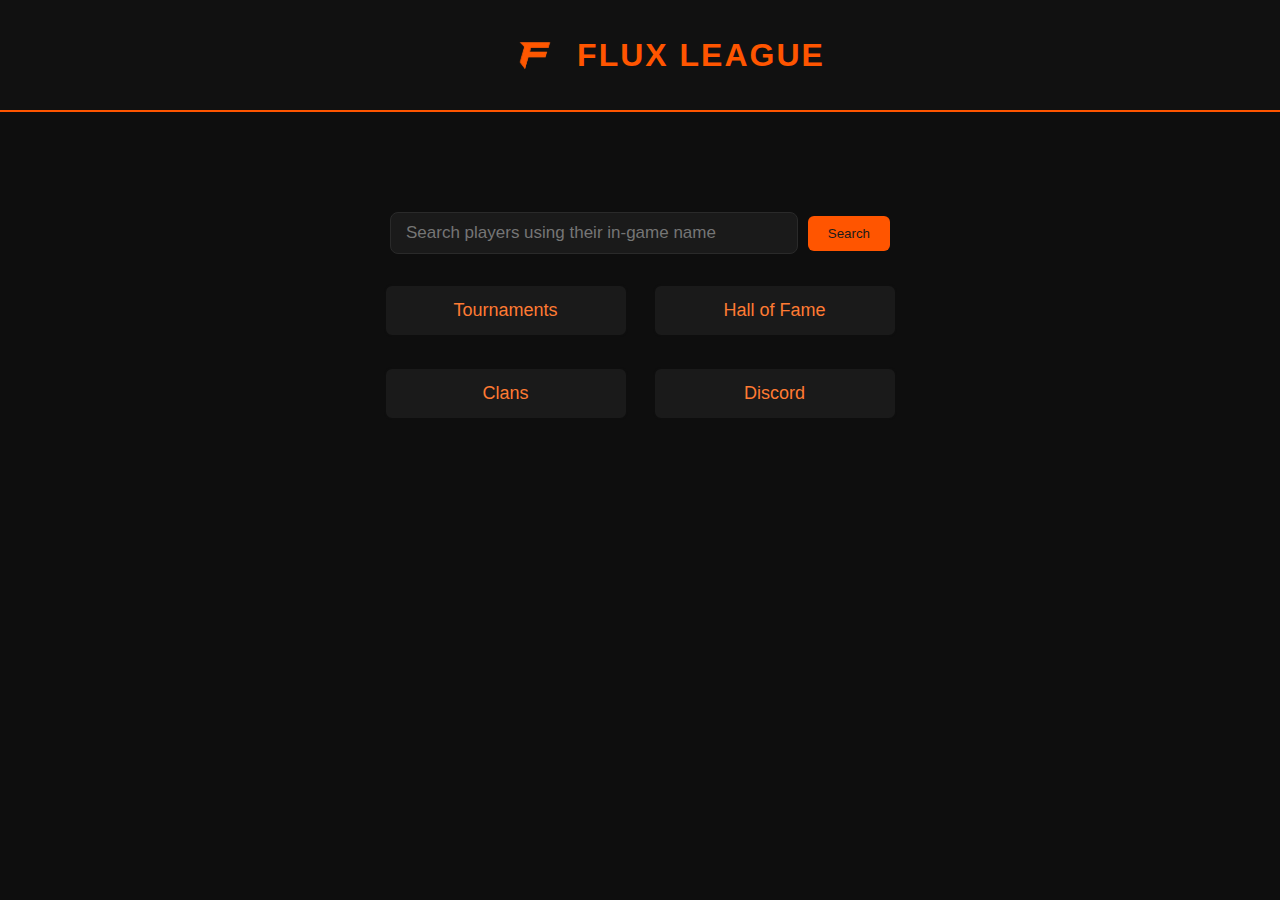
<file: index.html>
<!DOCTYPE html>
<html>
<head>
    <meta charset="UTF-8" />
    <title>Flux League</title>
    <link rel="stylesheet" href="css/style.css">
    <script src="js/searchBar.js" defer></script>
    <link rel="icon" type="image/png" sizes="32x32" href="favicon.png">
</head>
<body>
    <header class="header">
        <div class="header-content">  
            <img src="flux-logo.png" alt="Flux Logo" class="logo">
            <h1>FLUX LEAGUE</h1>
        </div>
    </header>

    <div class="top-section">

        <div class="search-container">
            <div class="search-wrapper">
                <input 
                    type="text"
                    class="search-bar"
                    id="playerSearch"
                    placeholder="Search players using their in-game name"
                />
                <ul id="suggestions" class="suggestions"></ul>
            </div>
            <button id="searchBtn">Search</button>
        </div>

        <div class="buttons">
            <a class="btn" href="tournament.html">Tournaments</a>
            <a class="btn" href="hall.html">Hall of Fame</a>
        </div>

        <div class="buttons">
            <a class="btn" href="clans.html">Clans</a>
            <a class="btn" href="https://discord.gg/72waG4Wb9V">Discord</a>
        </div>

    </div>
</body>
</html>
</file>
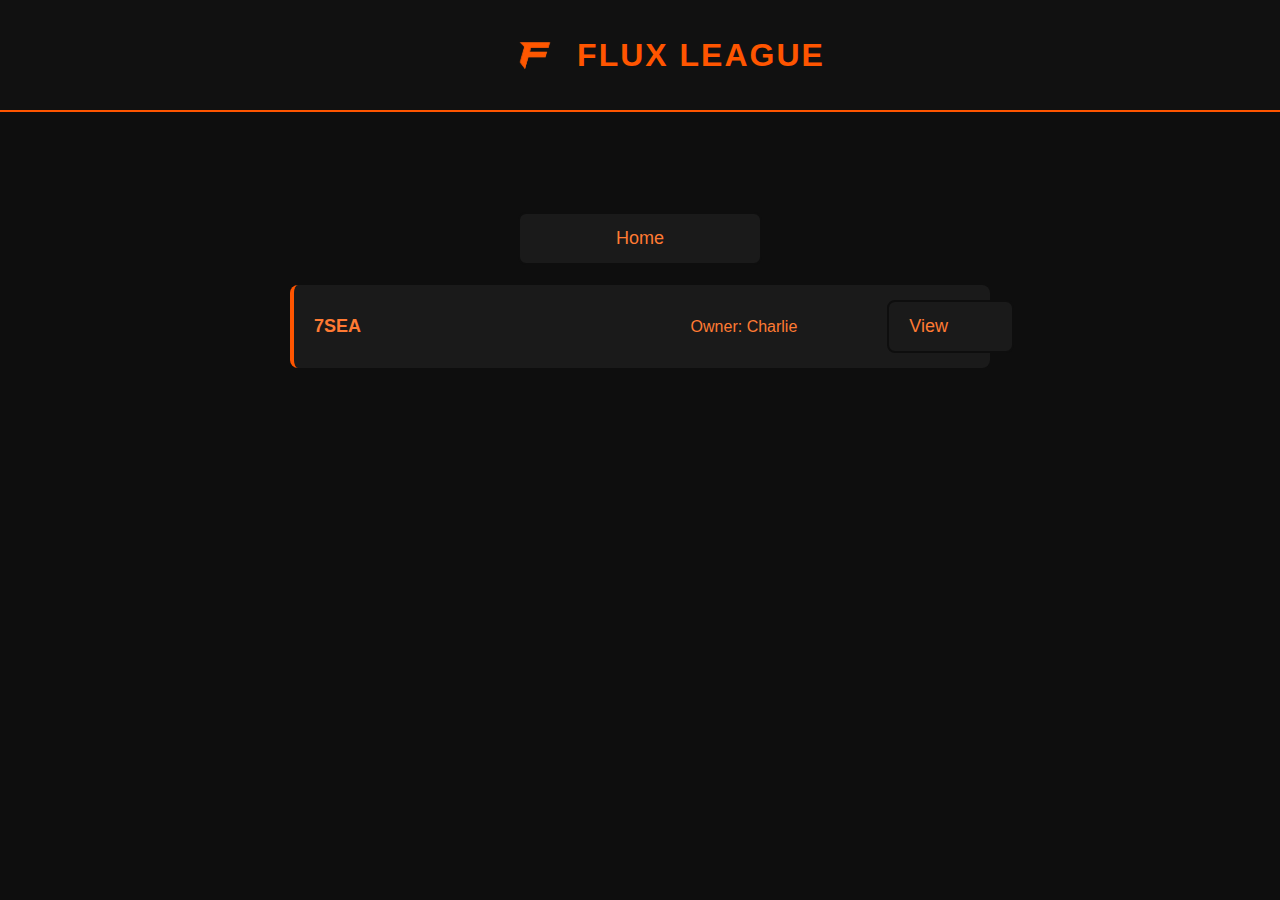
<file: clans.html>
<!DOCTYPE html>
<html>
<head>
    <meta charset="UTF-8" />
    <title>Flux League</title>
    <link rel="stylesheet" href="css/style.css">
</head>

<body>
    <header class="header">
        <div class="header-content">  
            <img src="flux-logo.png" alt="Flux Logo" class="logo">
            <h1>FLUX LEAGUE</h1>
        </div>
    </header>

    <div class="top-section">

        <div class="buttons">
            <a class="btn" href="index.html">Home</a>
        </div>
    </div>

    <div class="clan-list">

        <div class="clan-card">
            <span class="c-name">7SEA</span>
            <span class="c-owner">Owner: Charlie</span>
            <a class="btn small" href="clans/7sea.html">View</a>
        </div>

    </div>
</body>
</file>
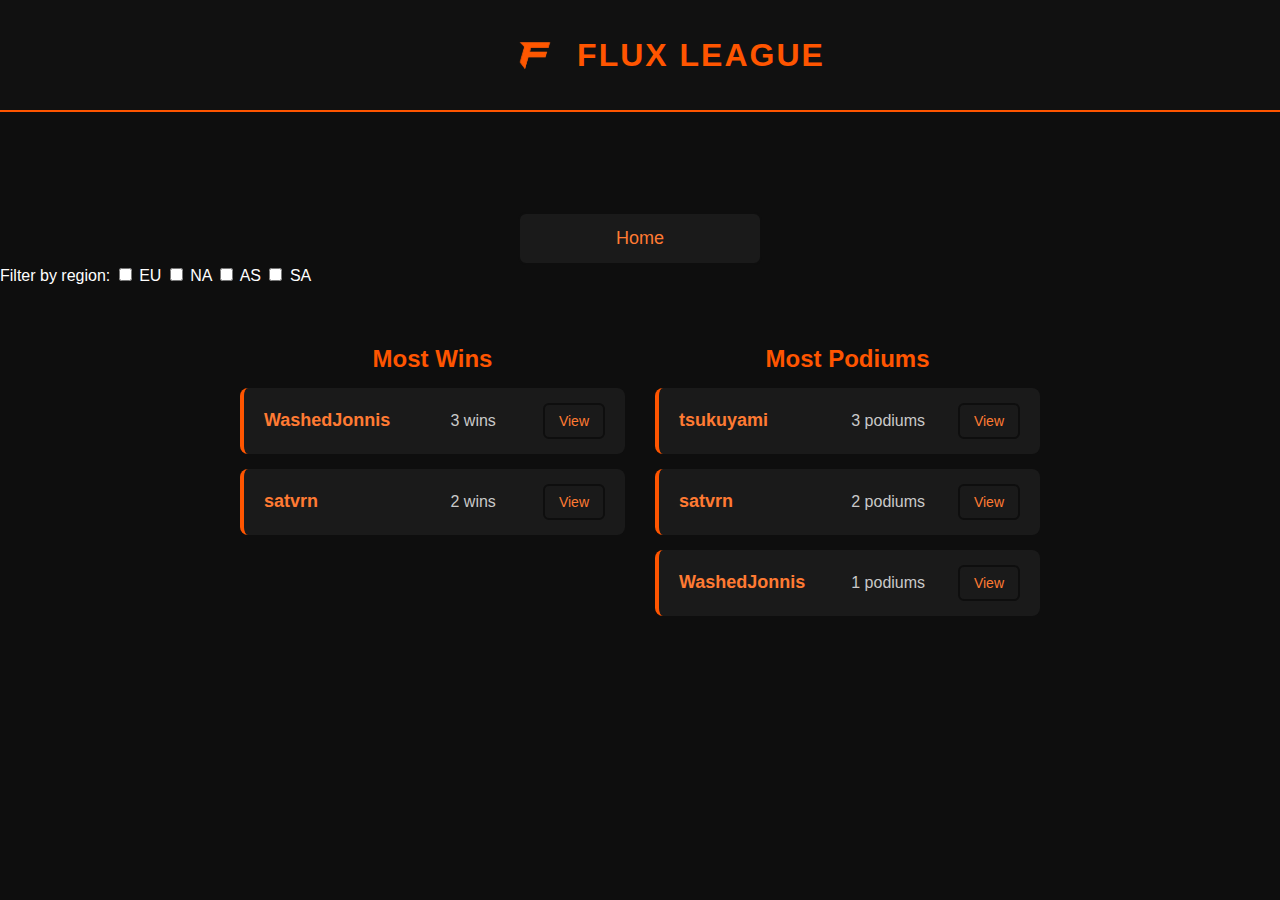
<file: hall.html>
<!DOCTYPE html>
<html>
<head>
    <meta charset="UTF-8" />
    <title>Flux League</title>
    <link rel="stylesheet" href="css/style.css">
    <link rel="icon" type="image/png" sizes="32x32" href="favicon.png">
</head>

<body>
    <header class="header">
        <div class="header-content">  
            <img src="flux-logo.png" alt="Flux Logo" class="logo">
            <h1>FLUX LEAGUE</h1>
        </div>
    </header>

    <div class="top-section">
        <div class="buttons">
            <a class="btn" href="index.html">Home</a>
        </div>
    </div>

    <!-- Region filters -->
    <div class="filters">
        <span class="filters-title">Filter by region:</span>

        <label class="filter-item">
            <input type="checkbox" class="filter-region" value="EU">
            <span>EU</span>
        </label>

        <label class="filter-item">
            <input type="checkbox" class="filter-region" value="NA">
            <span>NA</span>
        </label>

        <label class="filter-item">
            <input type="checkbox" class="filter-region" value="AS">
            <span>AS</span>
        </label>

        <label class="filter-item">
            <input type="checkbox" class="filter-region" value="SA">
            <span>SA</span>
        </label>
    </div>

    <!-- Hall of fame -->
    <div class="hof-container">

        <div class="hof-column">
            <h2>Most Wins</h2>
            <div id="wins-list" class="hof-list"></div>
        </div>

        <div class="hof-column">
            <h2>Most Podiums</h2>
            <div id="podiums-list" class="hof-list"></div>
        </div>

    </div>

    <script src="js/hof.js"></script>
</body>
</html>
</file>
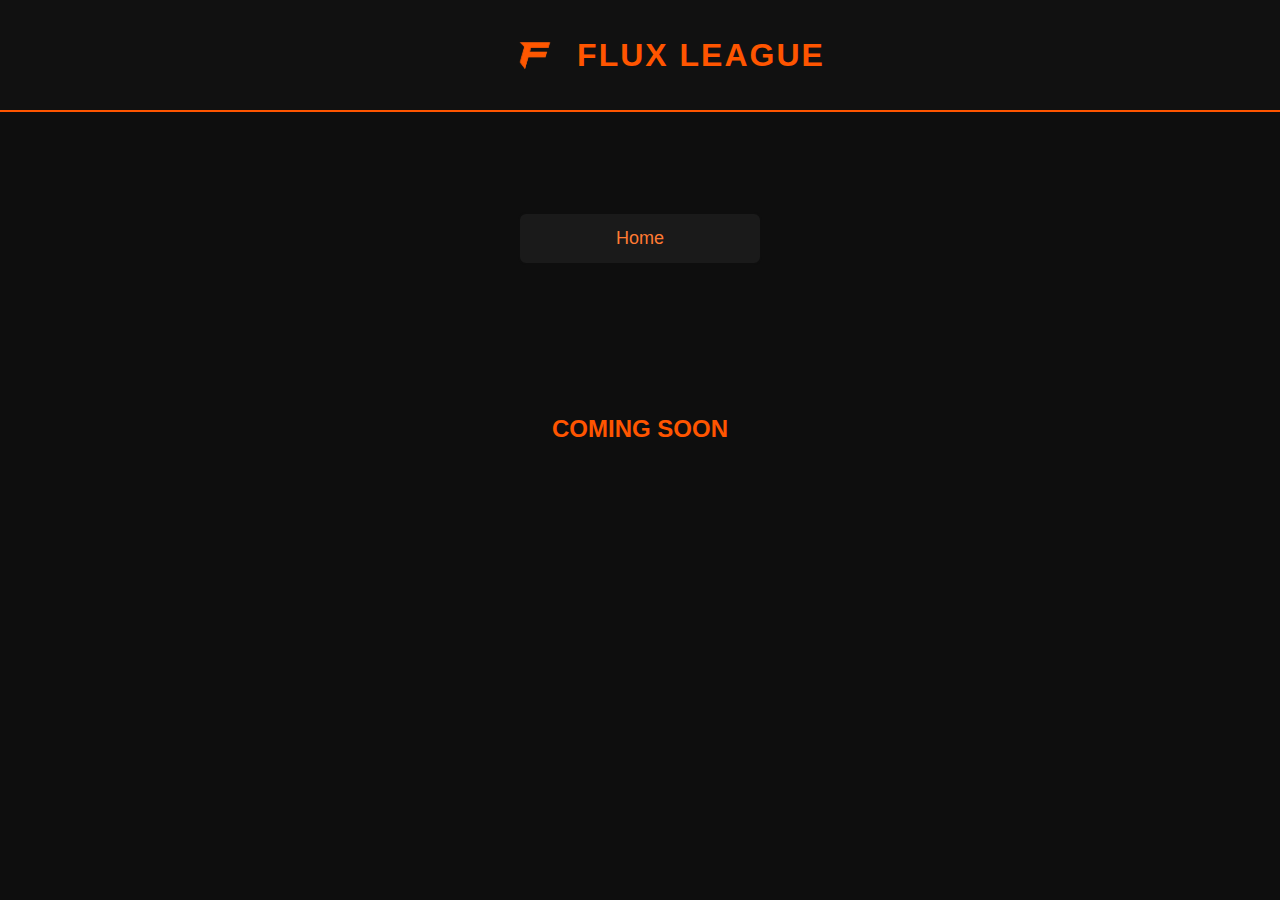
<file: tournament.html>
<!DOCTYPE html>
<html>
<head>
    <meta charset="UTF-8" />
    <title>Flux League</title>
    <link rel="stylesheet" href="css/style.css">
</head>

<body>
    <header class="header">
        <div class="header-content">  
            <img src="flux-logo.png" alt="Flux Logo" class="logo">
            <h1>FLUX LEAGUE</h1>
        </div>
    </header>

    <div class="top-section">

        <div class="buttons">
            <a class="btn" href="index.html">Home</a>
        </div>
    </div>

    <h2 class="coming-soon">COMING SOON</h2>

    <!-- <div class="tournament-list">
        <div class="tournament-card">
            <div class="t-name">test 1</div>
            <div class="t-date">Nov 18 2025</div>
            <a href="../tourneys/placeholder.html" class="btn small">View</a>
            <span class="badge upcoming">Upcoming</span>
        </div>

        <div class="tournament-card">
            <div class="t-name">test 2</div>
            <div class="t-date">Dec 5 2025</div>
            <a href="#" class="btn small">View</a>
            <span class="badge finished">Finished</span>
        </div>
    </div>-->
</body>
</file>
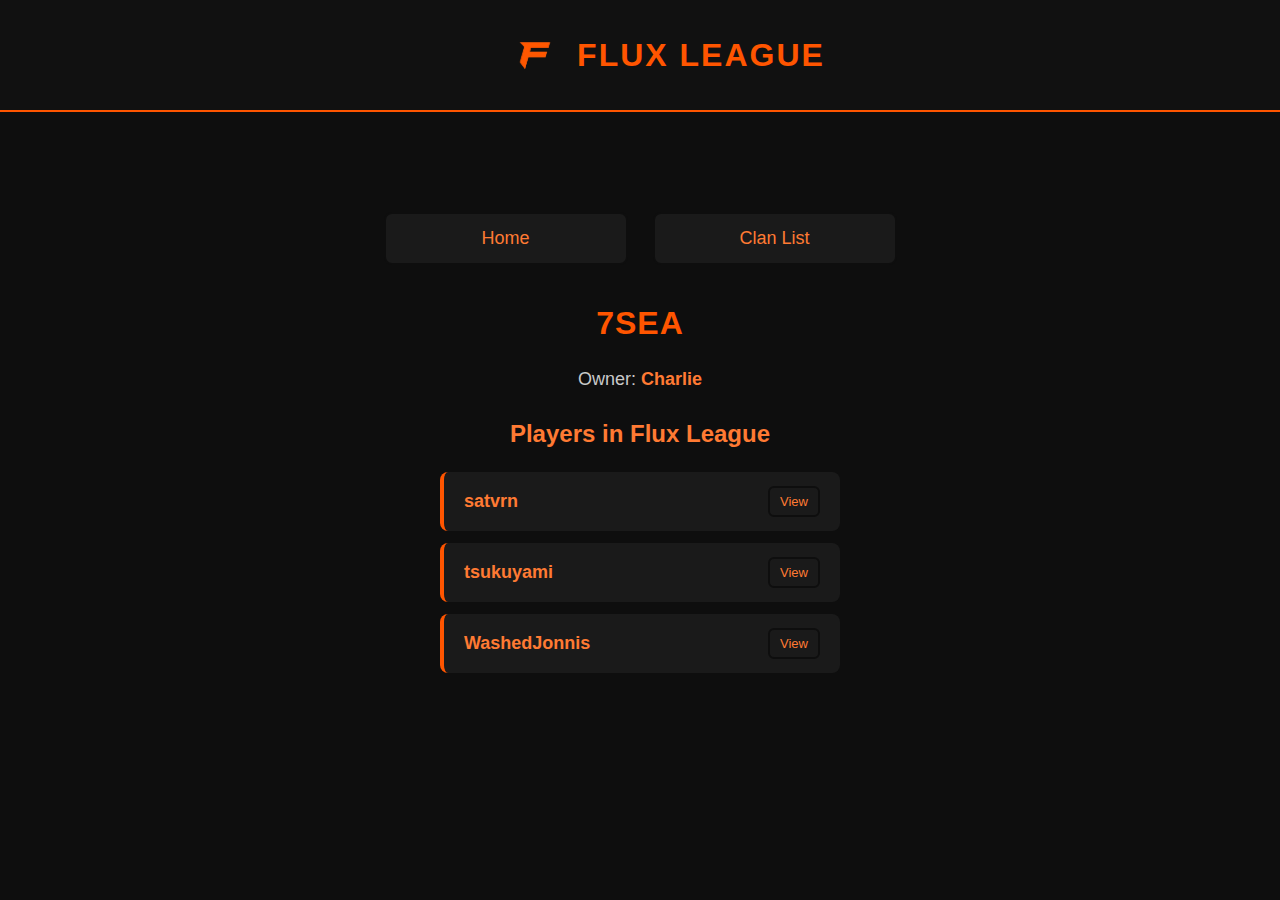
<file: clans/7sea.html>
<!DOCTYPE html>
<html>
<head>
    <meta charset="UTF-8" />
    <title>Flux League</title>
    <link rel="stylesheet" href="../css/style.css">
    <link rel="icon" type="image/png" sizes="32x32" href="../favicon.png">
</head>

<body>
    
    <header class="header">
        <div class="header-content">  
            <img src="../flux-logo.png" alt="Flux Logo" class="logo">
            <h1>FLUX LEAGUE</h1>
        </div>
    </header>

    <div class="top-section">

        <div class="buttons">
            <a class="btn" href="../index.html">Home</a>
            <a class="btn" href="../clans.html">Clan List</a>
        </div>
    </div>
    <h2 class="clan-header">7SEA</h2>

    <p class="clan-owner">
        Owner:
        <a class="clan-owner-link" href="../players/Charlie.html">Charlie</a>
    </p>

    <h3 class="clan-players-title">Players in Flux League</h3>

    <ul class="clan-player-list">
        <li class="player-item">
            <span class="player-name">satvrn</span>
            <a class="btn-mini" href="../players/satvrn.html">View</a>
        </li>

        <li class="player-item">
            <span class="player-name">tsukuyami</span>
            <a class="btn-mini" href="../players/tsukuyami.html">View</a>
        </li>

        <li class="player-item">
            <span class="player-name">WashedJonnis</span>
            <a class="btn-mini" href="../players/WashedJonnis.html">View</a>
        </li>
    </ul>


</body>
</file>
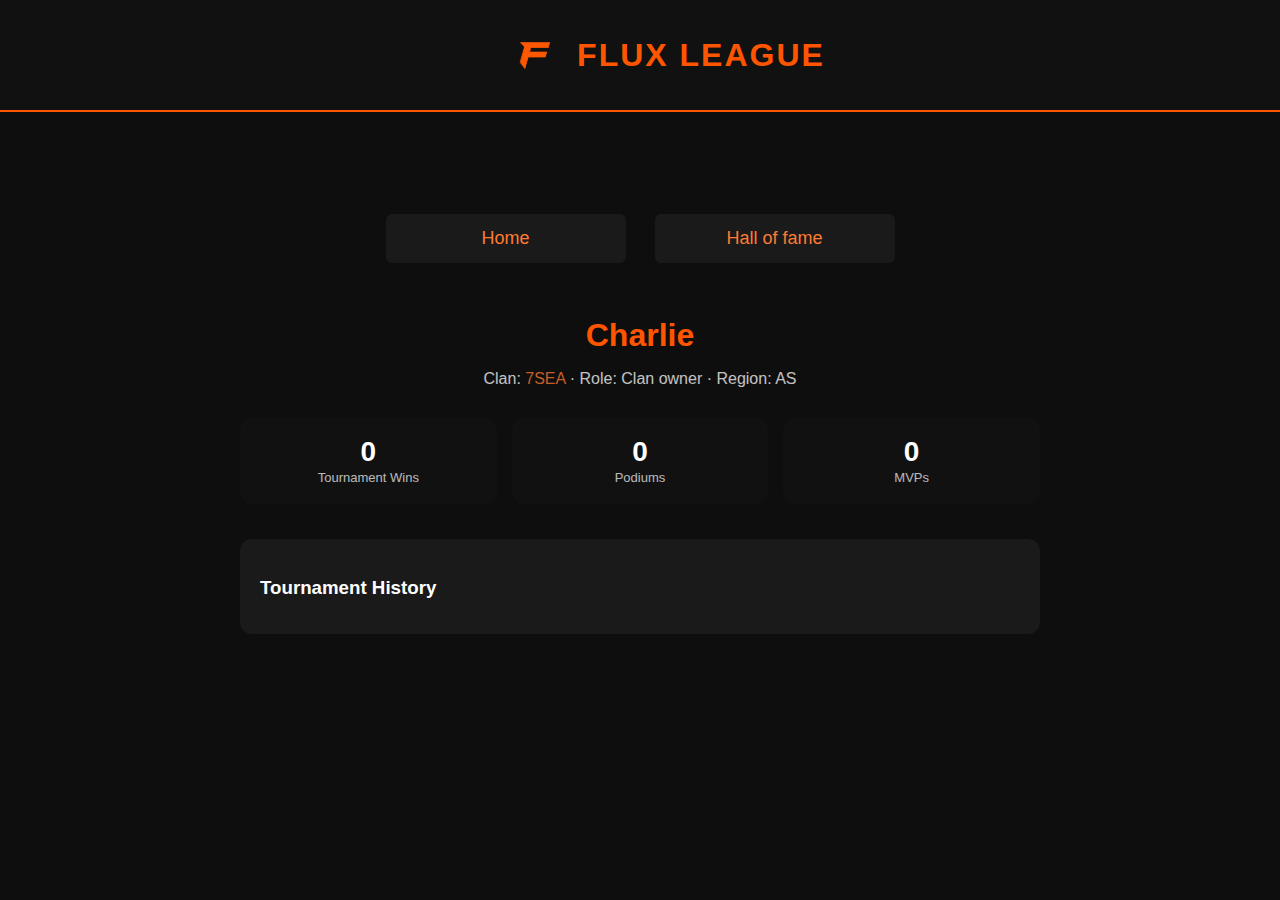
<file: players/Charlie.html>
<!DOCTYPE html>
<html>
<head>
    <meta charset="UTF-8" />
    <title>satvrn – Flux League</title>
    <link rel="stylesheet" href="../css/style.css">
    <link rel="icon" type="image/png" sizes="64x64" href="../favicon.png">
</head>

<body>

    <header class="header">
        <div class="header-content">  
            <img src="../flux-logo.png" alt="Flux Logo" class="logo">
            <h1>FLUX LEAGUE</h1>
        </div>
    </header>

    <div class="top-section">
        <div class="buttons">
            <a class="btn" href="../index.html">Home</a>
            <a class="btn" href="../hall.html">Hall of fame</a>
        </div>
    </div>

    <div class="player-page">

        <!-- HEADER PLAYER -->
        <h2 class="player-private-name">Charlie</h2>
        <p class="player-meta">
            Clan: <a href="../clans/7sea.html">7SEA</a> · 
            Role: Clan owner · 
            Region: AS
        </p>

        <!-- STATS -->
        <div class="player-stats">
            <div class="stat-card">
                <span class="stat-value">0</span>
                <span class="stat-label">Tournament Wins</span>
            </div>

            <div class="stat-card">
                <span class="stat-value">0</span>
                <span class="stat-label">Podiums</span>
            </div>

            <div class="stat-card">
                <span class="stat-value">0</span>
                <span class="stat-label">MVPs</span>
            </div>
        </div>

        <!-- TOURNAMENT HISTORY -->
        <div class="player-history">
            <h3>Tournament History</h3>

            <ul>
               
            </ul>
        </div>

    </div>

</body>
</html>
</file>
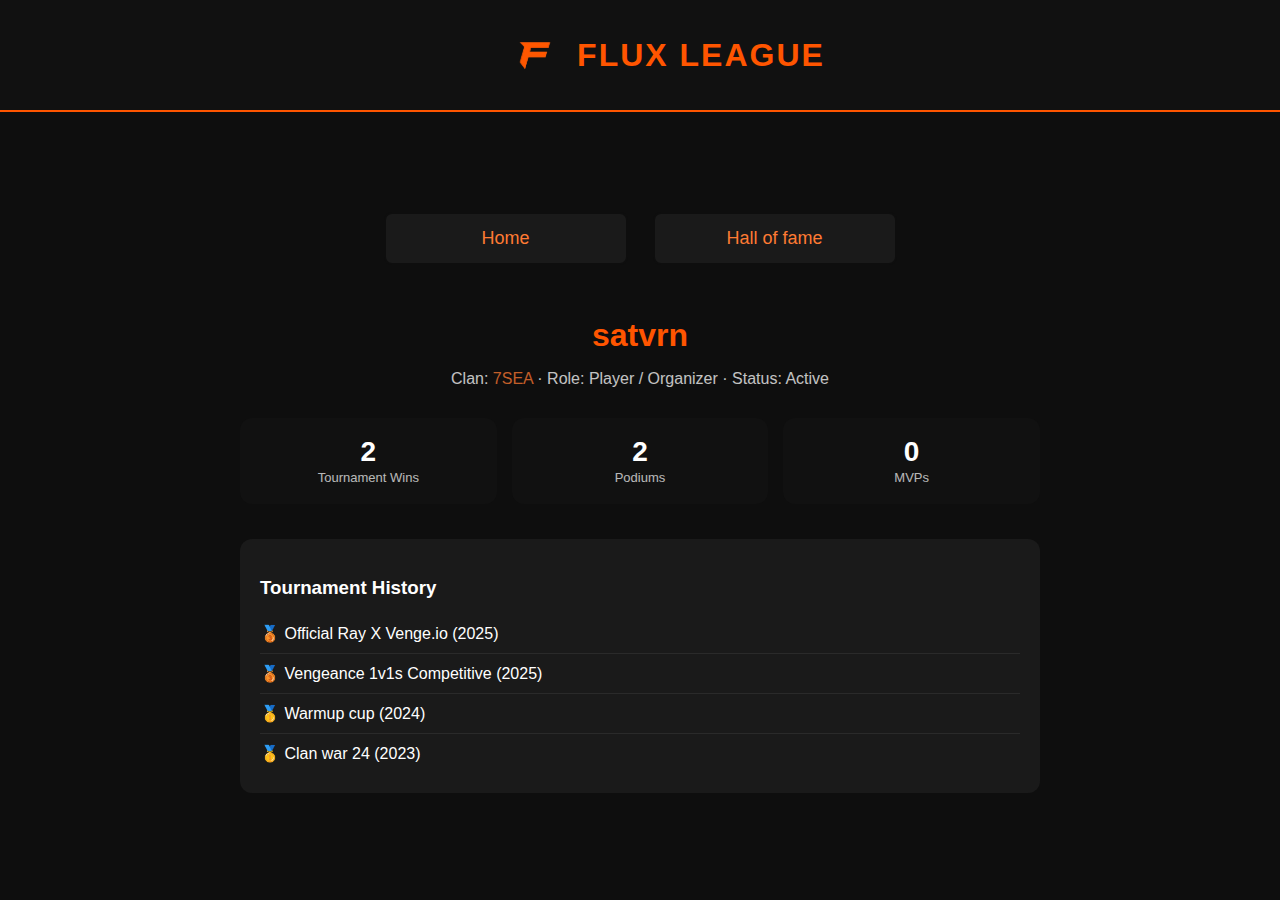
<file: players/satvrn.html>
<!DOCTYPE html>
<html>
<head>
    <meta charset="UTF-8" />
    <title>satvrn – Flux League</title>
    <link rel="stylesheet" href="../css/style.css">
</head>

<body>

    <header class="header">
        <div class="header-content">  
            <img src="../flux-logo.png" alt="Flux Logo" class="logo">
            <h1>FLUX LEAGUE</h1>
        </div>
    </header>

    <div class="top-section">
        <div class="buttons">
            <a class="btn" href="../index.html">Home</a>
            <a class="btn" href="../hall.html">Hall of fame</a>
        </div>
    </div>

    <div class="player-page">

        <!-- HEADER PLAYER -->
        <h2 class="player-private-name">satvrn</h2>
        <p class="player-meta">
            Clan: <a href="../clans/7sea.html">7SEA</a> · 
            Role: Player / Organizer · 
            Status: Active
        </p>

        <!-- STATS -->
        <div class="player-stats">
            <div class="stat-card">
                <span class="stat-value">2</span>
                <span class="stat-label">Tournament Wins</span>
            </div>

            <div class="stat-card">
                <span class="stat-value">2</span>
                <span class="stat-label">Podiums</span>
            </div>

            <div class="stat-card">
                <span class="stat-value">0</span>
                <span class="stat-label">MVPs</span>
            </div>
        </div>

        <!-- TOURNAMENT HISTORY -->
        <div class="player-history">
            <h3>Tournament History</h3>

            <ul>
                <li>
                    🥉 Official Ray X Venge.io (2025)
                </li>

                <li>
                    🥉 Vengeance 1v1s Competitive (2025)
                </li>

                <li>
                    🥇 Warmup cup (2024)
                </li>

                <li>
                    🥇 Clan war 24 (2023)
                </li>
            </ul>
        </div>

    </div>

</body>
</html>
</file>
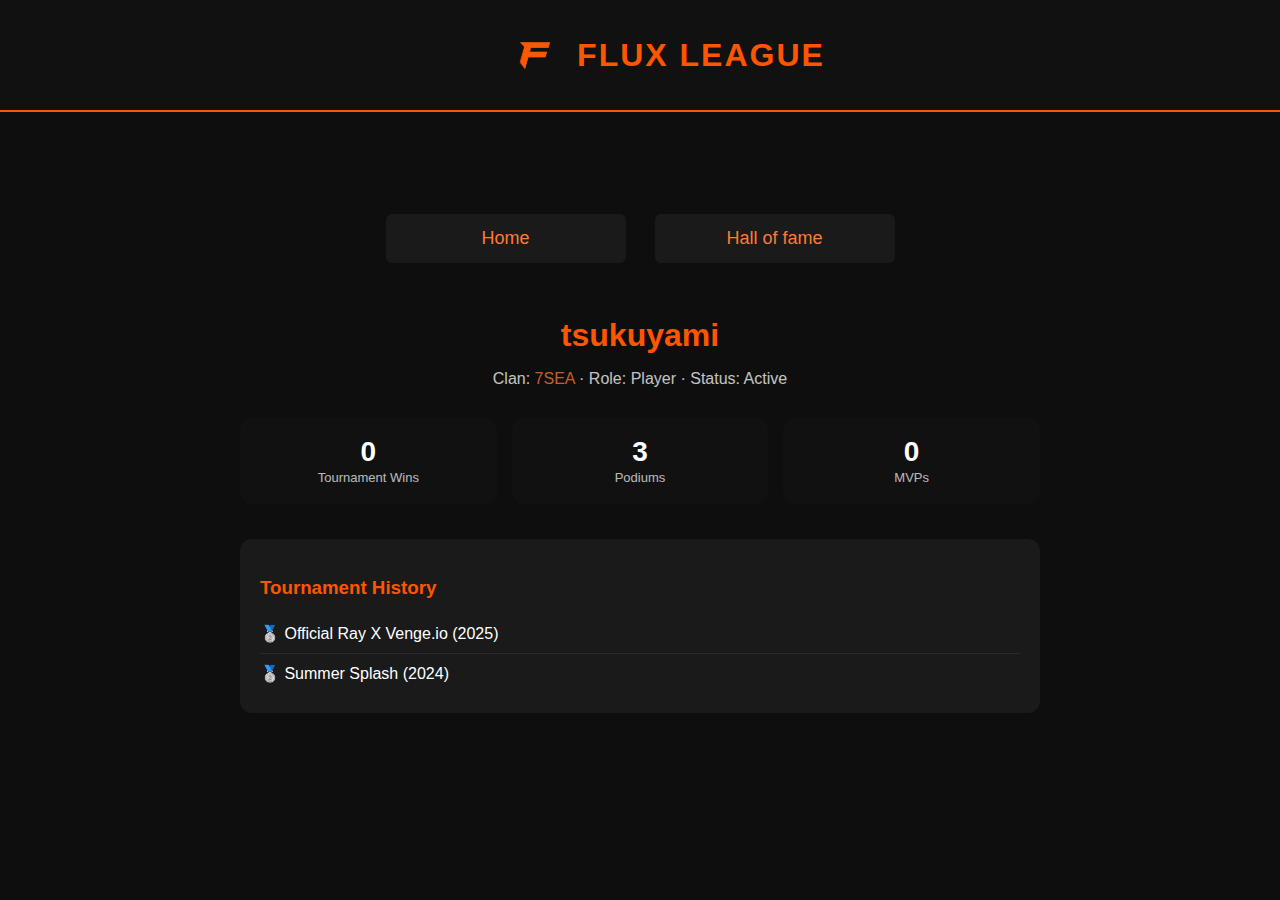
<file: players/tsukuyami.html>
<!DOCTYPE html>
<html>
<head>
    <meta charset="UTF-8" />
    <title>satvrn – Flux League</title>
    <link rel="stylesheet" href="../css/style.css">
</head>

<body>

    <header class="header">
        <div class="header-content">  
            <img src="../flux-logo.png" alt="Flux Logo" class="logo">
            <h1>FLUX LEAGUE</h1>
        </div>
    </header>

    <div class="top-section">
        <div class="buttons">
            <a class="btn" href="../index.html">Home</a>
            <a class="btn" href="../hall.html">Hall of fame</a>
        </div>
    </div>

    <div class="player-page">

        <!-- HEADER PLAYER -->
        <h2 class="player-private-name">tsukuyami</h2>
        <p class="player-meta">
            Clan: <a href="../clans/7sea.html">7SEA</a> · 
            Role: Player · 
            Status: Active
        </p>

        <!-- STATS -->
        <div class="player-stats">
            <div class="stat-card">
                <span class="stat-value">0</span>
                <span class="stat-label">Tournament Wins</span>
            </div>

            <div class="stat-card">
                <span class="stat-value">3</span>
                <span class="stat-label">Podiums</span>
            </div>

            <div class="stat-card">
                <span class="stat-value">0</span>
                <span class="stat-label">MVPs</span>
            </div>
        </div>

        <!-- TOURNAMENT HISTORY -->
        <div class="player-history">
            <h3 class="history-title">Tournament History</h3>

            <ul>
                <li>
                    🥈 Official Ray X Venge.io (2025)
                </li>

                <li>
                    🥈 Summer Splash (2024)
                </li>
            </ul>
        </div>

    </div>

</body>
</html>
</file>
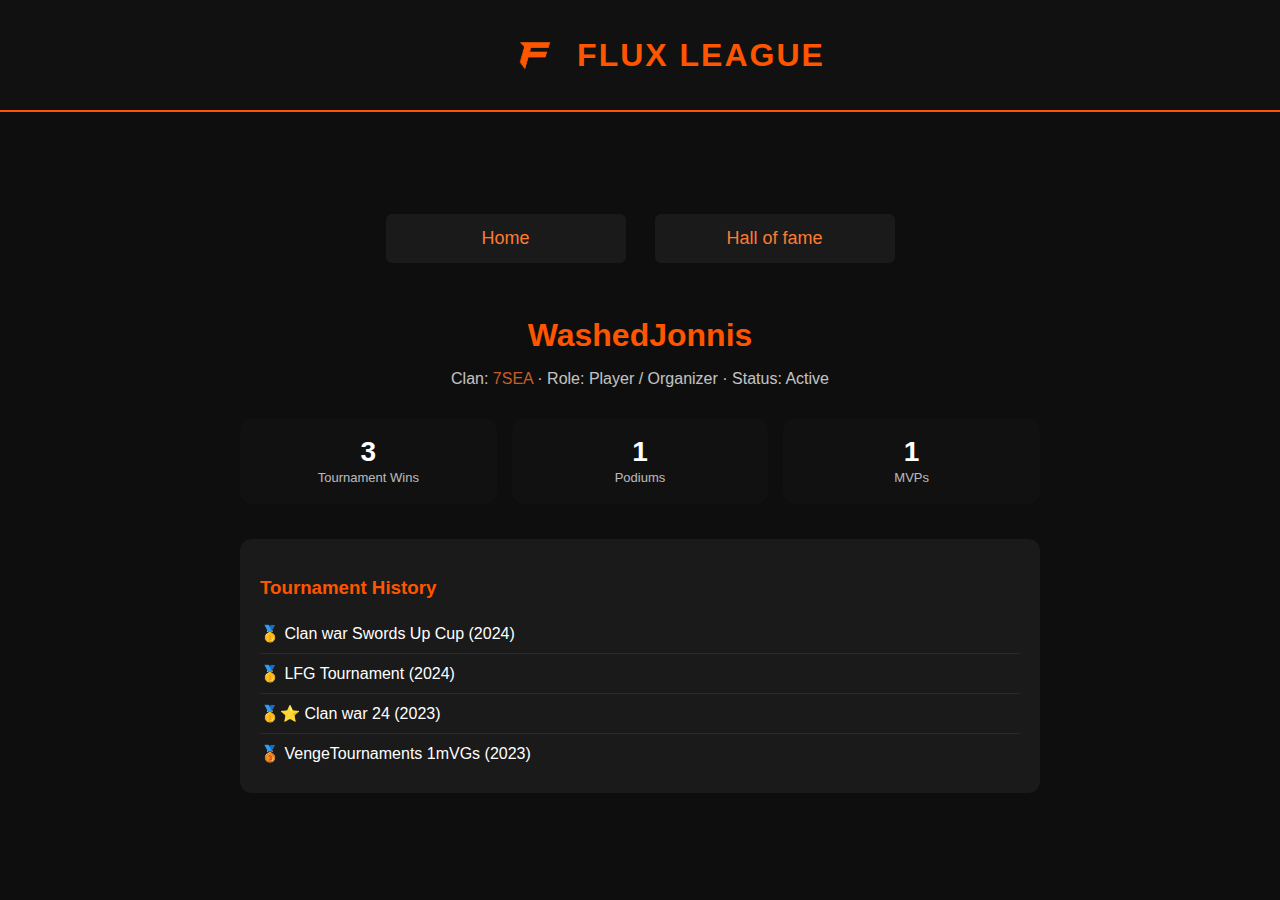
<file: players/WashedJonnis.html>
<!DOCTYPE html>
<html>
<head>
    <meta charset="UTF-8" />
    <title>satvrn – Flux League</title>
    <link rel="stylesheet" href="../css/style.css">
</head>

<body>

    <header class="header">
        <div class="header-content">  
            <img src="../flux-logo.png" alt="Flux Logo" class="logo">
            <h1>FLUX LEAGUE</h1>
        </div>
    </header>

    <div class="top-section">
        <div class="buttons">
            <a class="btn" href="../index.html">Home</a>
            <a class="btn" href="../hall.html">Hall of fame</a>
        </div>
    </div>

    <div class="player-page">

        <!-- HEADER PLAYER -->
        <h2 class="player-private-name">WashedJonnis</h2>
        <p class="player-meta">
            Clan: <a href="../clans/7sea.html">7SEA</a> · 
            Role: Player / Organizer · 
            Status: Active
        </p>

        <!-- STATS -->
        <div class="player-stats">
            <div class="stat-card">
                <span class="stat-value">3</span>
                <span class="stat-label">Tournament Wins</span>
            </div>

            <div class="stat-card">
                <span class="stat-value">1</span>
                <span class="stat-label">Podiums</span>
            </div>

            <div class="stat-card">
                <span class="stat-value">1</span>
                <span class="stat-label">MVPs</span>
            </div>
        </div>

        <!-- TOURNAMENT HISTORY -->
        <div class="player-history">
            <h3 class="history-title">Tournament History</h3>

            <ul>
                <li>
                    🥇 Clan war Swords Up Cup (2024)
                </li>

                <li>
                    🥇 LFG Tournament (2024)
                </li>

                <li>
                    🥇⭐ Clan war 24 (2023)
                </li>

                <li>
                    🥉 VengeTournaments 1mVGs (2023)
                </li>
            </ul>
        </div>

    </div>

</body>
</html>
</file>
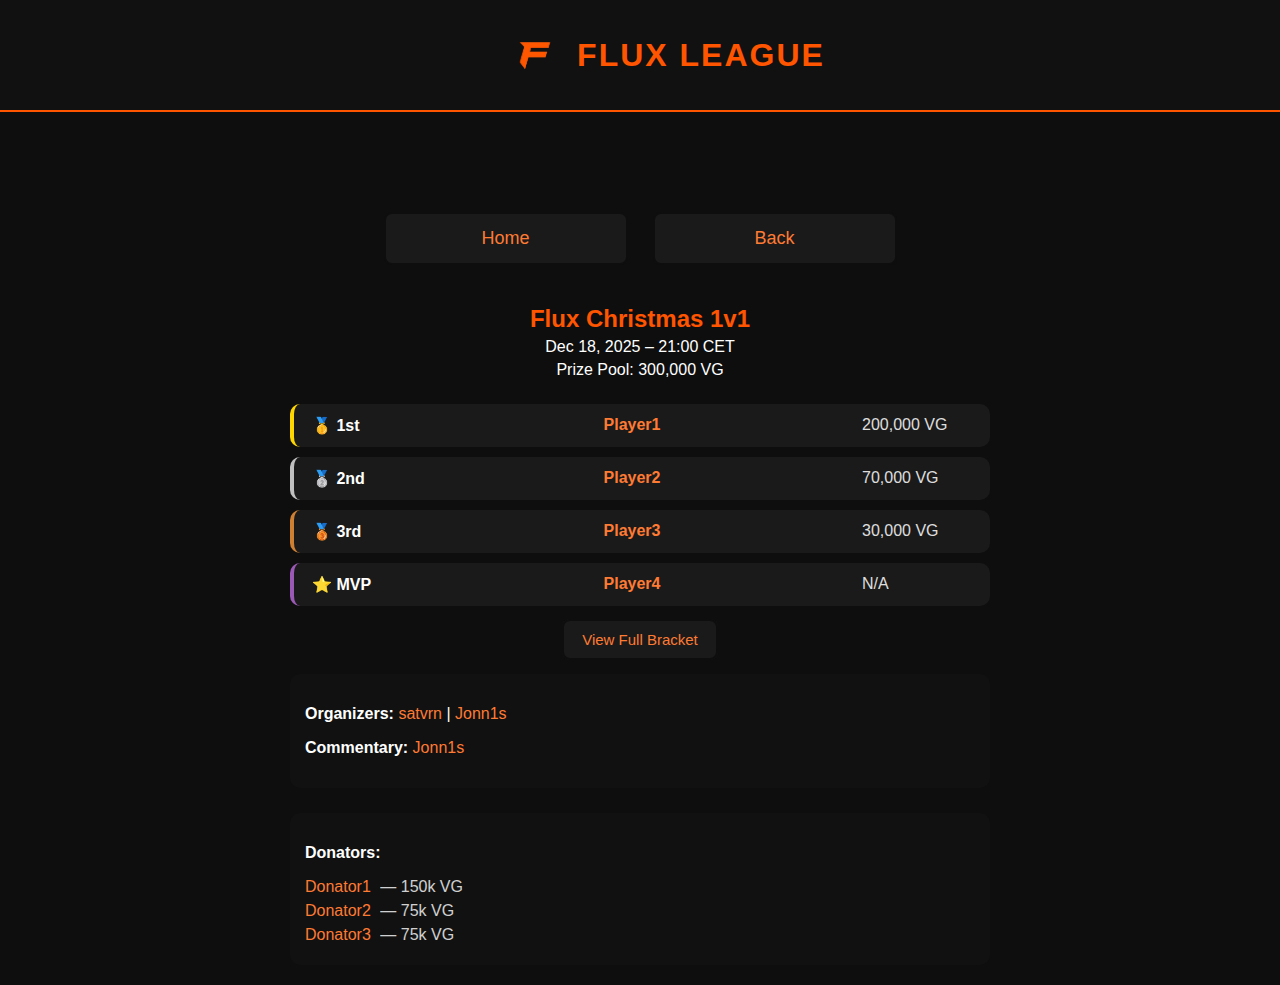
<file: tourneys/placeholder.html>
<!DOCTYPE html>
<html>
<head>
    <meta charset="UTF-8" />
    <title>Flux League – Tournament</title>
    <link rel="stylesheet" href="../css/style.css">
    <link rel="icon" type="image/png" sizes="32x32" href="../favicon.png">
</head>

<body>
    <header class="header">
        <div class="header-content">  
            <img src="../flux-logo.png" alt="Flux Logo" class="logo">
            <h1>FLUX LEAGUE</h1>
        </div>
    </header>

    <div class="top-section">
        <div class="buttons">
            <a class="btn" href="../index.html">Home</a>
            <a class="btn" href="../tournament.html">Back</a>
        </div>
    </div>

    <div class="tournament-page">

        <!-- Title -->
        <h2 class="t-title">Flux Christmas 1v1</h2>

        <!-- Date -->
        <p class="t-info">Dec 18, 2025 – 21:00 CET</p>

        <!-- Prize -->
        <p class="t-prize">Prize Pool: <span>300,000 VG</span></p>

        <!-- Placements -->
        <div class="top3">

            <div class="placement first">
                <span class="place">🥇 1st</span>
                <a href="../players/satvrn.html" class="player">Player1</a>
                <span class="earnings">200,000 VG</span>
            </div>

            <div class="placement second">
                <span class="place">🥈 2nd</span>
                <a href="../players/tsukuyami.html" class="player">Player2</a>
                <span class="earnings">70,000 VG</span>
            </div>

            <div class="placement third">
                <span class="place">🥉 3rd</span>
                <a href="../players/gian.html" class="player">Player3</a>
                <span class="earnings">30,000 VG</span>
            </div>

            <div class="placement mvp">
                <span class="place">⭐ MVP</span>
                <a href="../players/boden.html" class="player">Player4</a>
                <span class="earnings">N/A</span>
            </div>

            <div class="t-bracket">
                <a href="https://LINK-DEL-BRACKET" target="_blank" class="btn bracket-btn">View Full Bracket</a>
            </div>
        </div>

        <!-- Staff -->
        <div class="t-staff">
            <p>
                <strong>Organizers:</strong>
                <a href="../players/satvrn.html" class="staff-link">satvrn</a>
                <span class="staff-link"> | </span>
                <a href="../players/WashedJonnis.html" class="staff-link">Jonn1s</a>
            </p>
            <p>
                <strong>Commentary:</strong>
                <a href="../players/WashedJonnis.html" class="staff-link">Jonn1s</a>
            </p>
        </div>

        <!-- Donators -->
        <div class="t-donators">
            <p><strong>Donators:</strong></p>
            <ul>
                <li>
                    <a href="../players/donator1.html" class="donator">Donator1</a>
                    <span class="donation">— 150k VG</span>
                </li>
                <li>
                    <a href="../players/donator2.html" class="donator">Donator2</a>
                    <span class="donation">— 75k VG</span>
                </li>
                <li>
                    <a href="../players/donator3.html" class="donator">Donator3</a>
                    <span class="donation">— 75k VG</span>
                </li>
            </ul>
        </div>

    </div>

</body>
</html>
</file>
<file: css/style.css>
/* Variables */
:root{
    --bg-dark: #0E0E0E;
    --bg-card: #1A1A1A;
    --bg-border: #2A2A2A;

    --orange: #FF5500;
    --orange-light: #FF7A33;

    --text-main: #FFFFFF;
    --text-secondary: #C9C9C9;
}

body{
    background-color: var(--bg-dark);
    color: #FFFFFF;
    margin: 0;
    padding: 0;
    font-family: 'Montserrat', sans-serif;
}

/*Flux banner*/
.header{
    width: 100%;
    padding: 25px;
    background: #111;
    text-align: center;
    border-bottom: 2px solid var(--orange);
}

.header-content{
    display: flex;
    justify-content: center;
    align-items: center;
    gap: 12px;
}

.logo{
    height: 60px;
    width: auto;
}

.header h1{
    color: var(--orange);
    font-size: 32px;
    letter-spacing: 2px;
    font-weight: 700;
    margin: 0;
}

.top-section{
    width: 100%;
    text-align: center;
    margin-top: 100px;
}

/* Search bar */
.search-bar{
    width: 90%;
    max-width: 480px;
    padding: 18px 25px;
    border-radius: 10px;
    background: var(--bg-card);
    border: 1px solid var(--bg-border);
    color: var(--orange-light);
    font-size: 17px;
    outline: none;
}

.search-bar:focus{
    border-color: var(--orange);
}

/*Buttons*/
.buttons{
    margin-top: 30px;
    display: flex;
    justify-content: center;
    gap: 25px;
}

.btn-container{
    display: flex;
    flex-direction: column;
    gap: 20px;
    width: 90%;
    max-width: 500px;
    margin-top: 30px;
}

.btn{
    background: var(--bg-card);
    color: var(--orange-light);
    font-size: 18px;
    padding: 14px 20px;
    border: 2px solid var(--bg-dark);
    border-radius: 8px;
    cursor: pointer;
    transition: 0.2s ease;
    width: 100%;
    max-width: 200px;
    text-decoration: none;
}

.btn:hover{
    transform: translateY(-2px);
    border: 2px solid var(--orange);
}

@media (min-width: 650px){
    .btn-container{
        flex-direction: row;
    }
}

/*Tournament cards*/
.tournament-list{
    display: flex;
    flex-direction: column;
    gap: 15px;
    width: 90%;
    max-width: 700px;
    margin: 20px auto;
}

.tournament-card{
    background: var(--bg-card);
    border-left: 4px solid var(--orange);
    padding: 15px 20px;
    border-radius: 8px;
    display: grid;
    grid-template-columns: 1fr 1fr auto;
    align-items: center;
    color: var(--orange-light);
}

.t-name{
    font-size: 18px;
    font-weight: 600;
}

.t-date{
    text-align: center;
}

.tournament-card .btn.small{
    padding: 8px 14px;
    font-size: 14px;
}

.badge {
    display: inline-block;
    margin-top: 6px;
    padding: 3px 8px;
    border-radius: 8px;
    font-size: 0.75rem;
    font-weight: bold;
    color: #fff;
    max-width: fit-content;
}

.finished {
    background: #ff4b4b;
}

.upcoming {
    background: #4bd474;
}



/*Hall of fame*/
.hof-container{
    display: grid;
    grid-template-columns: 1fr 1fr;
    gap: 30px;
    width: 90%;
    max-width: 800px;
    margin: 40px auto;
}

.hof-column h2{
    text-align: center;
    margin-bottom: 15px;
    color: var(--orange);
}

.hof-list {
    display: flex;
    flex-direction: column;
    gap: 15px;
}

.player-card {
    background: var(--bg-card);
    border-left: 4px solid var(--orange);
    padding: 15px 28px 15px 20px;
    border-radius: 8px;

    display: grid;
    grid-template-columns: 1fr 1fr auto;
    align-items: center;

    position: relative; 
}

.player-name {
    color: var(--orange-light);
    font-size: 18px;
    font-weight: 600;
}

.player-stat {
    color: var(--text-secondary);
    font-size: 16px;
    text-align: center;
}

.btn-view {
    background: transparent;
    border: 2px solid var(--bg-dark);
    padding: 8px 14px;
    border-radius: 6px;
    font-size: 14px;
    color: var(--orange-light);
    text-decoration: none;
    transition: 0.2s ease;
    justify-self: end;
    margin-right: -8px;
}

.btn-view:hover {
    transform: translateY(-2px);
    border: 2px solid var(--orange);
}

/*Clans*/
.clan-list{
    display: flex;
    flex-direction: column;
    gap: 15px;
    width: 90%;
    max-width: 700px;
    margin: 20px auto;
}

.clan-card{
    background: var(--bg-card);
    border-left: 4px solid var(--orange);
    padding: 15px 20px;
    border-radius: 8px;
    display: grid;
    grid-template-columns: 1fr 1fr auto;
    align-items: center;
    color: var(--orange-light);
}

.c-name{
    font-size: 18px;
    font-weight: 600;
}

.c-owner{
    text-align: center;
}

/*Clan page style*/

.clan-header {
    text-align: center;
    margin-top: 40px;
    color: var(--orange);
    font-size: 32px;
    letter-spacing: 1px;
}

.clan-owner {
    text-align: center;
    color: var(--text-secondary);
    font-size: 18px;
    margin-bottom: 30px;
}

.clan-players-title {
    text-align: center;
    margin-top: 30px;
    color: var(--orange-light);
    font-size: 24px;
}

.clan-player-list {
    list-style: none;
    padding: 0;
    width: 90%;
    max-width: 400px;
    margin: 20px auto;
}

.clan-player-list li {
    background: var(--bg-card);
    padding: 14px 20px;
    border-left: 4px solid var(--orange);
    border-radius: 8px;
    margin-bottom: 12px;
    font-size: 18px;
}

.clan-player-list li a {
    color: var(--orange-light);
    text-decoration: none;
}

.clan-player-list li a:hover {
    color: var(--orange);
}

.clan-owner-link {
    color: var(--orange-light);
    text-decoration: none;
    font-weight: 600;
}

.clan-owner-link:hover {
    color: var(--orange);
    text-decoration: underline;
}

.player-item {
    display: flex;
    justify-content: space-between;
    align-items: center;
    background: var(--bg-card);
    padding: 12px 18px;
    margin-bottom: 10px;
    border-left: 4px solid var(--orange);
    border-radius: 8px;
}

.btn-mini {
    background: var(--bg-card);
    color: white;
    padding: 6px 10px;
    font-size: 13px;
    border: 2px solid var(--bg-dark);
    border-radius: 6px;
    cursor: pointer;
    text-decoration: none;
    transition: 0.2s ease;
}

.btn-mini:hover {
    transform: translateY(-2px);
    border: 2px solid var(--orange);
}

/* Tourney page style */
.tournament-page {
    max-width: 700px;
    margin: 0 auto;
    padding: 20px;
}

.t-title {
    text-align: center;
    margin-bottom: 5px;
    color: var(--orange);
}

.t-info,
.t-prize {
    text-align: center;
    margin: 5px 0;
}

.top3 {
    margin-top: 25px;
}

.placement {
    display: grid;
    grid-template-columns: 90px 1fr 110px;
    align-items: center;
    background: #1a1a1a;
    padding: 12px 18px;
    border-radius: 10px;
    margin-bottom: 10px;
    column-gap: 15px;
}

.place {
    font-weight: bold;
    text-align: left;
}

.player {
    text-align: center;
    justify-self: center;
    font-weight: 600;
    color: var(--orange-light);
    text-decoration: none;
}

.player:hover {
    text-decoration: underline;
}

.earnings {
    opacity: 0.85;
    white-space: nowrap;
}

.placement.first {
    border-left: 4px solid #FFD700; /* GOLD */
}

.placement.second {
    border-left: 4px solid #C0C0C0; /* SILVER */
}   

.placement.third {
    border-left: 4px solid #CD7F32; /* BRONZE */
}

.placement.mvp {
    border-left: 4px solid #9B59B6; /* PURPLE */
}

.t-staff,
.t-donators {
    margin-top: 25px;
    background: #111;
    padding: 15px;
    border-radius: 10px;
}

.t-staff a,
.t-donators a {
    color: var(--orange-light);
    text-decoration: none;
}

.t-staff a:hover,
.t-donators a:hover {
    text-decoration: underline;
}

.t-donators ul {
    list-style: none;
    padding: 0;
    margin: 10px 0 0;
}

.t-donators li {
    margin-bottom: 6px;
}

.donation {
    opacity: 0.8;
    margin-left: 5px;
}

.t-bracket {
    margin-top: 25px;
    text-align: center;
}

.bracket-btn {
    padding: 10px 18px;
    font-size: 15px;
}

/* Player page */

.player-page {
    max-width: 800px;
    margin: 0 auto;
    padding: 25px 20px;
}

/* Player name*/
.player-private-name {
    text-align: center;
    font-size: 32px;
    margin-bottom: 5px;
    color: var(--orange);
}

/* Meta info under the name */
.player-meta {
    text-align: center;
    opacity: 0.75;
    margin-bottom: 30px;
}

.player-meta a {
    color: var(--orange-light);
    text-decoration: none;
}

.player-meta a:hover {
    text-decoration: underline;
}

/* Stats*/

.player-stats {
    display: grid;
    grid-template-columns: repeat(3, 1fr);
    gap: 15px;
    margin-bottom: 35px;
}

.stat-card {
    background: #111;
    padding: 18px 10px;
    border-radius: 12px;
    text-align: center;
}

.stat-value {
    font-size: 28px;
    font-weight: bold;
    display: block;
}

.stat-label {
    font-size: 13px;
    opacity: 0.7;
    margin-top: 5px;
}

/* Tournament history*/

.player-history {
    background: #1a1a1a;
    padding: 20px;
    border-radius: 12px;
}

.player-history h3 {
    margin-bottom: 15px;
}

.player-history ul {
    list-style: none;
    padding: 0;
    margin: 0;
}

.player-history li {
    padding: 10px 0;
    border-bottom: 1px solid #2a2a2a;
}

.player-history li:last-child {
    border-bottom: none;
}

.player-history a {
    color: #cfa94a;
    text-decoration: none;
}

.player-history a:hover {
    text-decoration: underline;
}

/* Responsive */

@media (max-width: 700px) {
    .player-stats {
        grid-template-columns: repeat(2, 1fr);
    }
}

.history-title{
    color: var(--orange);
}

/*Search bar*/
.search-container {
    display: flex;
    align-items: center;
    justify-content: flex-start;
    max-width: 500px;
    margin: 0 auto 20px; /* <-- qui aggiungi il margin-bottom */
    gap: 10px; /* spazio tra barra e pulsante */
}

.search-wrapper {
    position: relative;
    flex: 1; /* prende tutto lo spazio disponibile */
}

.search-bar {
    width: 100%;
    min-width: 200px; /* non si accorcia troppo */
    padding: 10px 15px;
    border-radius: 8px;
    border: 1px solid var(--bg-border);
    box-sizing: border-box;
}

#searchBtn {
    padding: 10px 20px;
    background: var(--orange);
    color: var(--bg-card);
    border: none;
    border-radius: 6px;
    cursor: pointer;
    white-space: nowrap; /* evita che il testo vada a capo */
}

#searchBtn:hover {
    opacity: 0.9;
}

/* Suggerimenti */
.suggestions {
    position: absolute;
    top: 100%; /* subito sotto la search bar */
    left: 0;
    width: 100%; /* stessa larghezza della barra */
    background: #1a1a1a;
    border-radius: 0 0 8px 8px;
    overflow: hidden;
    z-index: 10;
    display: none;
    border: 1px solid #333;
    list-style: none;
    padding: 0;
    margin: 0;
}

.suggestions li {
    padding: 8px 12px;
    cursor: pointer;
    color: var(--orange-light);
}

.suggestions li:hover {
    background: #333;
}

/*Will be deleted soon*/

.coming-soon{
    text-align: center;
    margin-top: 150px;
    color: var(--orange);
}
</file>
